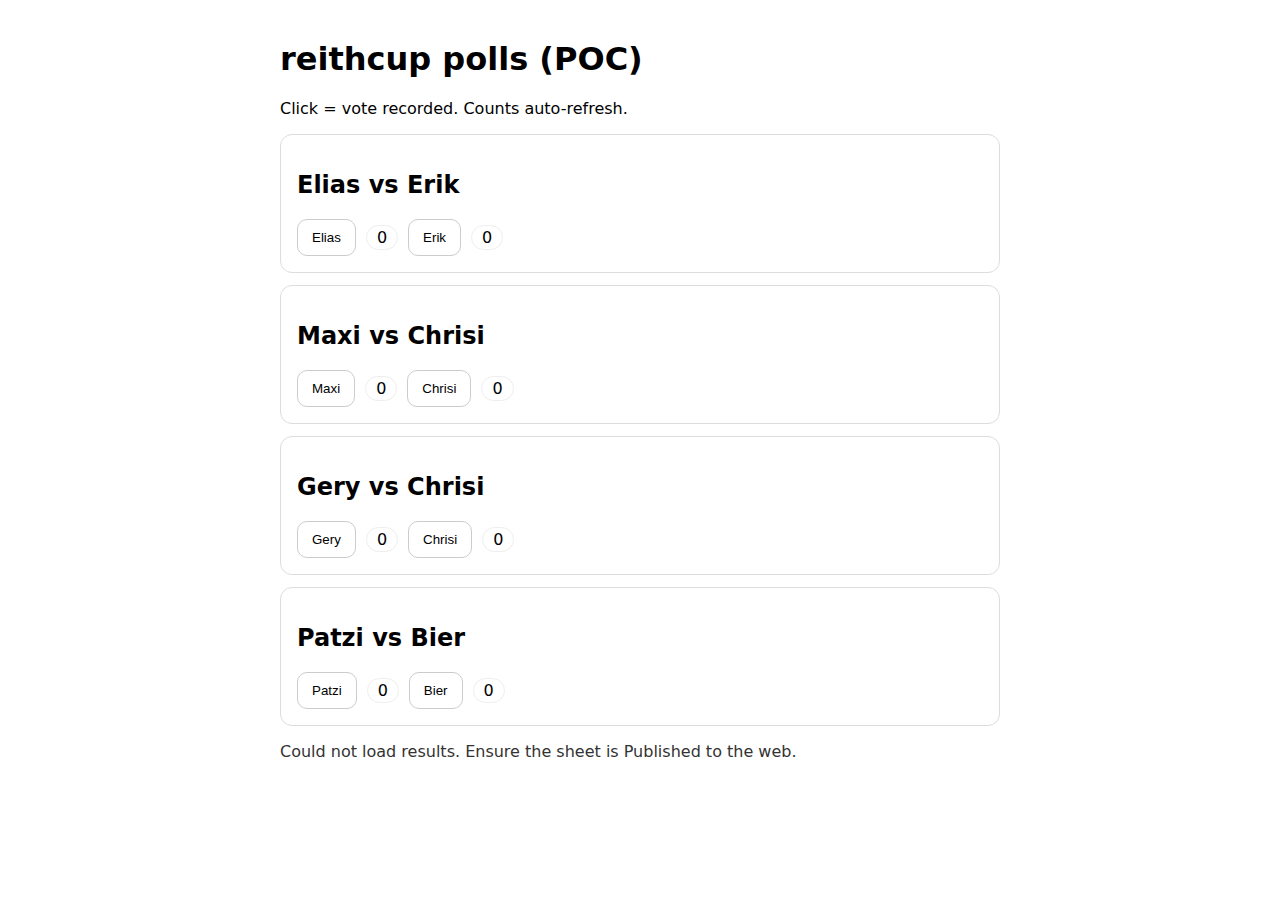
<file: index.html>
<!-- index.html -->
<!doctype html>
<html lang="en">

<head>
    <meta charset="utf-8" />
    <meta name="viewport" content="width=device-width,initial-scale=1" />
    <title>reithcup polls (POC)</title>
    <script src="app.js" defer></script>
    <style>
        body {
            font-family: system-ui, sans-serif;
            max-width: 720px;
            margin: 40px auto;
            padding: 0 16px;
        }

        .card {
            border: 1px solid #ddd;
            border-radius: 12px;
            padding: 16px;
            margin: 12px 0;
        }

        .row {
            display: flex;
            gap: 10px;
            flex-wrap: wrap;
            margin-top: 10px;
            align-items: center;
        }

        button {
            padding: 10px 14px;
            border-radius: 10px;
            border: 1px solid #ccc;
            background: #fff;
            cursor: pointer;
        }

        button:hover {
            background: #f6f6f6;
        }

        .count {
            font-variant-numeric: tabular-nums;
            padding: 2px 10px;
            border: 1px solid #eee;
            border-radius: 999px;
        }

        #msg {
            margin-top: 16px;
            color: #333;
        }

        #updated {
            color: #666;
            font-size: 14px;
            margin-top: 8px;
        }
    </style>
</head>

<body>
    <h1>reithcup polls (POC)</h1>
    <p>Click = vote recorded. Counts auto-refresh.</p>

    <div class="card">
        <h2>Elias vs Erik</h2>
        <div class="row">
            <button onclick="vote('entry.1946702419','Elias')">Elias</button>
            <span class="count" id="count-elias">0</span>

            <button onclick="vote('entry.1946702419','Erik')">Erik</button>
            <span class="count" id="count-erik">0</span>
        </div>
    </div>

    <div class="card">
        <h2>Maxi vs Chrisi</h2>
        <div class="row">
            <button onclick="vote('entry.1298947205','Maxi')">Maxi</button>
            <span class="count" id="count-maxi">0</span>

            <button onclick="vote('entry.1298947205','Chrisi')">Chrisi</button>
            <span class="count" id="count-chrisi-1">0</span>
        </div>
    </div>

    <div class="card">
        <h2>Gery vs Chrisi</h2>
        <div class="row">
            <button onclick="vote('entry.1819511091','Gery')">Gery</button>
            <span class="count" id="count-gery">0</span>

            <button onclick="vote('entry.1819511091','Chrisi')">Chrisi</button>
            <span class="count" id="count-chrisi-2">0</span>
        </div>
    </div>

    <div class="card">
        <h2>Patzi vs Bier</h2>
        <div class="row">
            <button onclick="vote('entry.1721433686','Patzi')">Patzi</button>
            <span class="count" id="count-patzi">0</span>

            <button onclick="vote('entry.1721433686','Bier')">Bier</button>
            <span class="count" id="count-bier">0</span>
        </div>
    </div>

    <div id="msg"></div>
    <div id="updated"></div>
</body>

</html>
</file>
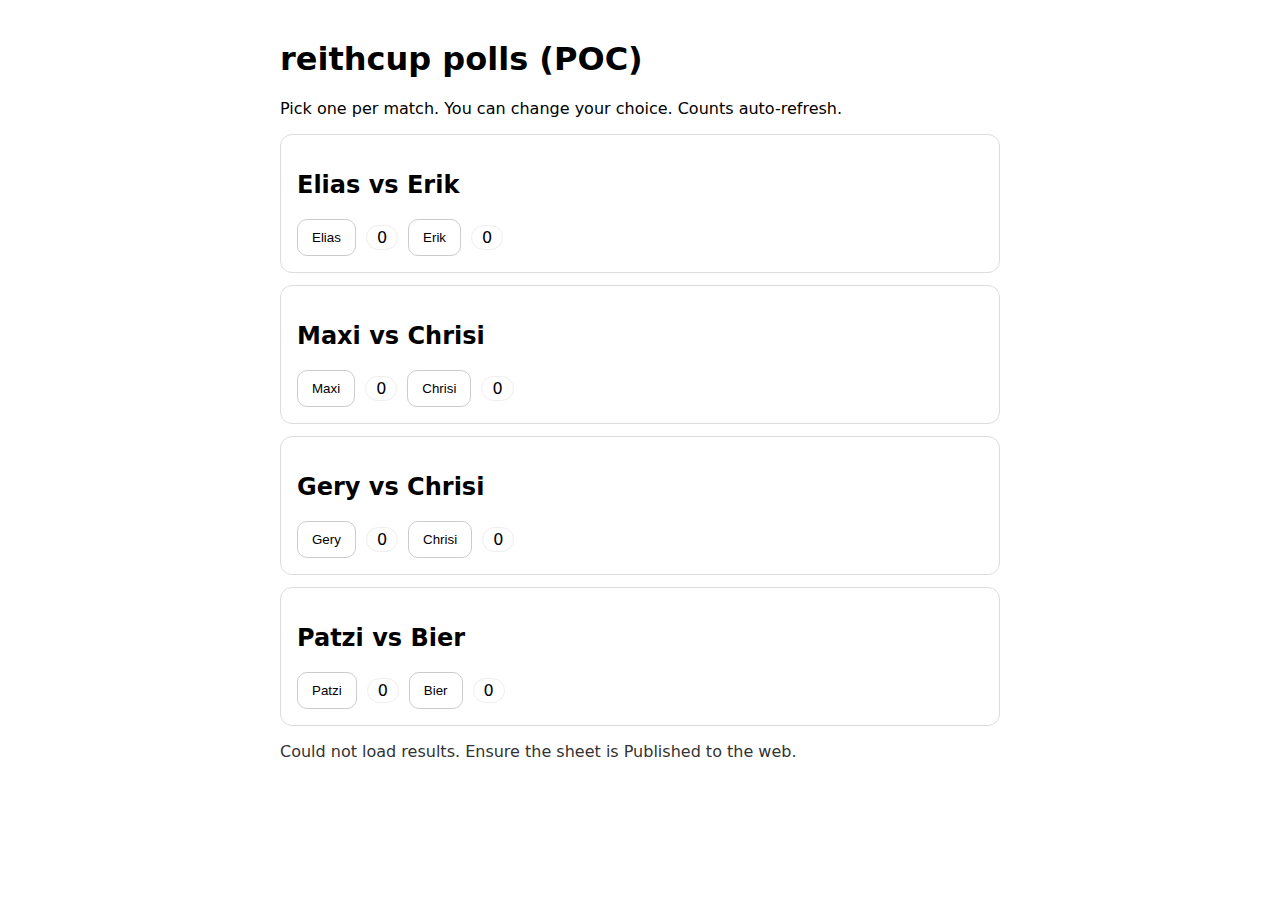
<file: polls.html>
<!-- index.html -->
<!doctype html>
<html lang="en">

<head>
    <meta charset="utf-8" />
    <meta name="viewport" content="width=device-width,initial-scale=1" />
    <title>reithcup polls (POC)</title>
    <script src="app.js?v=1" defer></script>
    <style>
        body {
            font-family: system-ui, sans-serif;
            max-width: 720px;
            margin: 40px auto;
            padding: 0 16px;
        }

        .card {
            border: 1px solid #ddd;
            border-radius: 12px;
            padding: 16px;
            margin: 12px 0;
        }

        .row {
            display: flex;
            gap: 10px;
            flex-wrap: wrap;
            margin-top: 10px;
            align-items: center;
        }

        button {
            padding: 10px 14px;
            border-radius: 10px;
            border: 1px solid #ccc;
            background: #fff;
            cursor: pointer;
        }

        button:hover {
            background: #f6f6f6;
        }

        button.selected {
            border-color: #000;
            font-weight: 600;
        }

        .count {
            font-variant-numeric: tabular-nums;
            padding: 2px 10px;
            border: 1px solid #eee;
            border-radius: 999px;
        }

        #msg {
            margin-top: 16px;
            color: #333;
        }

        #updated {
            color: #666;
            font-size: 14px;
            margin-top: 8px;
        }
    </style>
</head>

<body>
    <h1>reithcup polls (POC)</h1>
    <p>Pick one per match. You can change your choice. Counts auto-refresh.</p>

    <div class="card">
        <h2>Elias vs Erik</h2>
        <div class="row">
            <button id="btn-1946702419-elias" onclick="vote('entry.1946702419','Elias')">Elias</button>
            <span class="count" id="count-elias">0</span>

            <button id="btn-1946702419-erik" onclick="vote('entry.1946702419','Erik')">Erik</button>
            <span class="count" id="count-erik">0</span>
        </div>
    </div>

    <div class="card">
        <h2>Maxi vs Chrisi</h2>
        <div class="row">
            <button id="btn-1298947205-maxi" onclick="vote('entry.1298947205','Maxi')">Maxi</button>
            <span class="count" id="count-maxi">0</span>

            <button id="btn-1298947205-chrisi" onclick="vote('entry.1298947205','Chrisi')">Chrisi</button>
            <span class="count" id="count-chrisi-1">0</span>
        </div>
    </div>

    <div class="card">
        <h2>Gery vs Chrisi</h2>
        <div class="row">
            <button id="btn-1819511091-gery" onclick="vote('entry.1819511091','Gery')">Gery</button>
            <span class="count" id="count-gery">0</span>

            <button id="btn-1819511091-chrisi" onclick="vote('entry.1819511091','Chrisi')">Chrisi</button>
            <span class="count" id="count-chrisi-2">0</span>
        </div>
    </div>

    <div class="card">
        <h2>Patzi vs Bier</h2>
        <div class="row">
            <button id="btn-1721433686-patzi" onclick="vote('entry.1721433686','Patzi')">Patzi</button>
            <span class="count" id="count-patzi">0</span>

            <button id="btn-1721433686-bier" onclick="vote('entry.1721433686','Bier')">Bier</button>
            <span class="count" id="count-bier">0</span>
        </div>
    </div>

    <div id="msg"></div>
    <div id="updated"></div>
</body>

</html>
</file>
